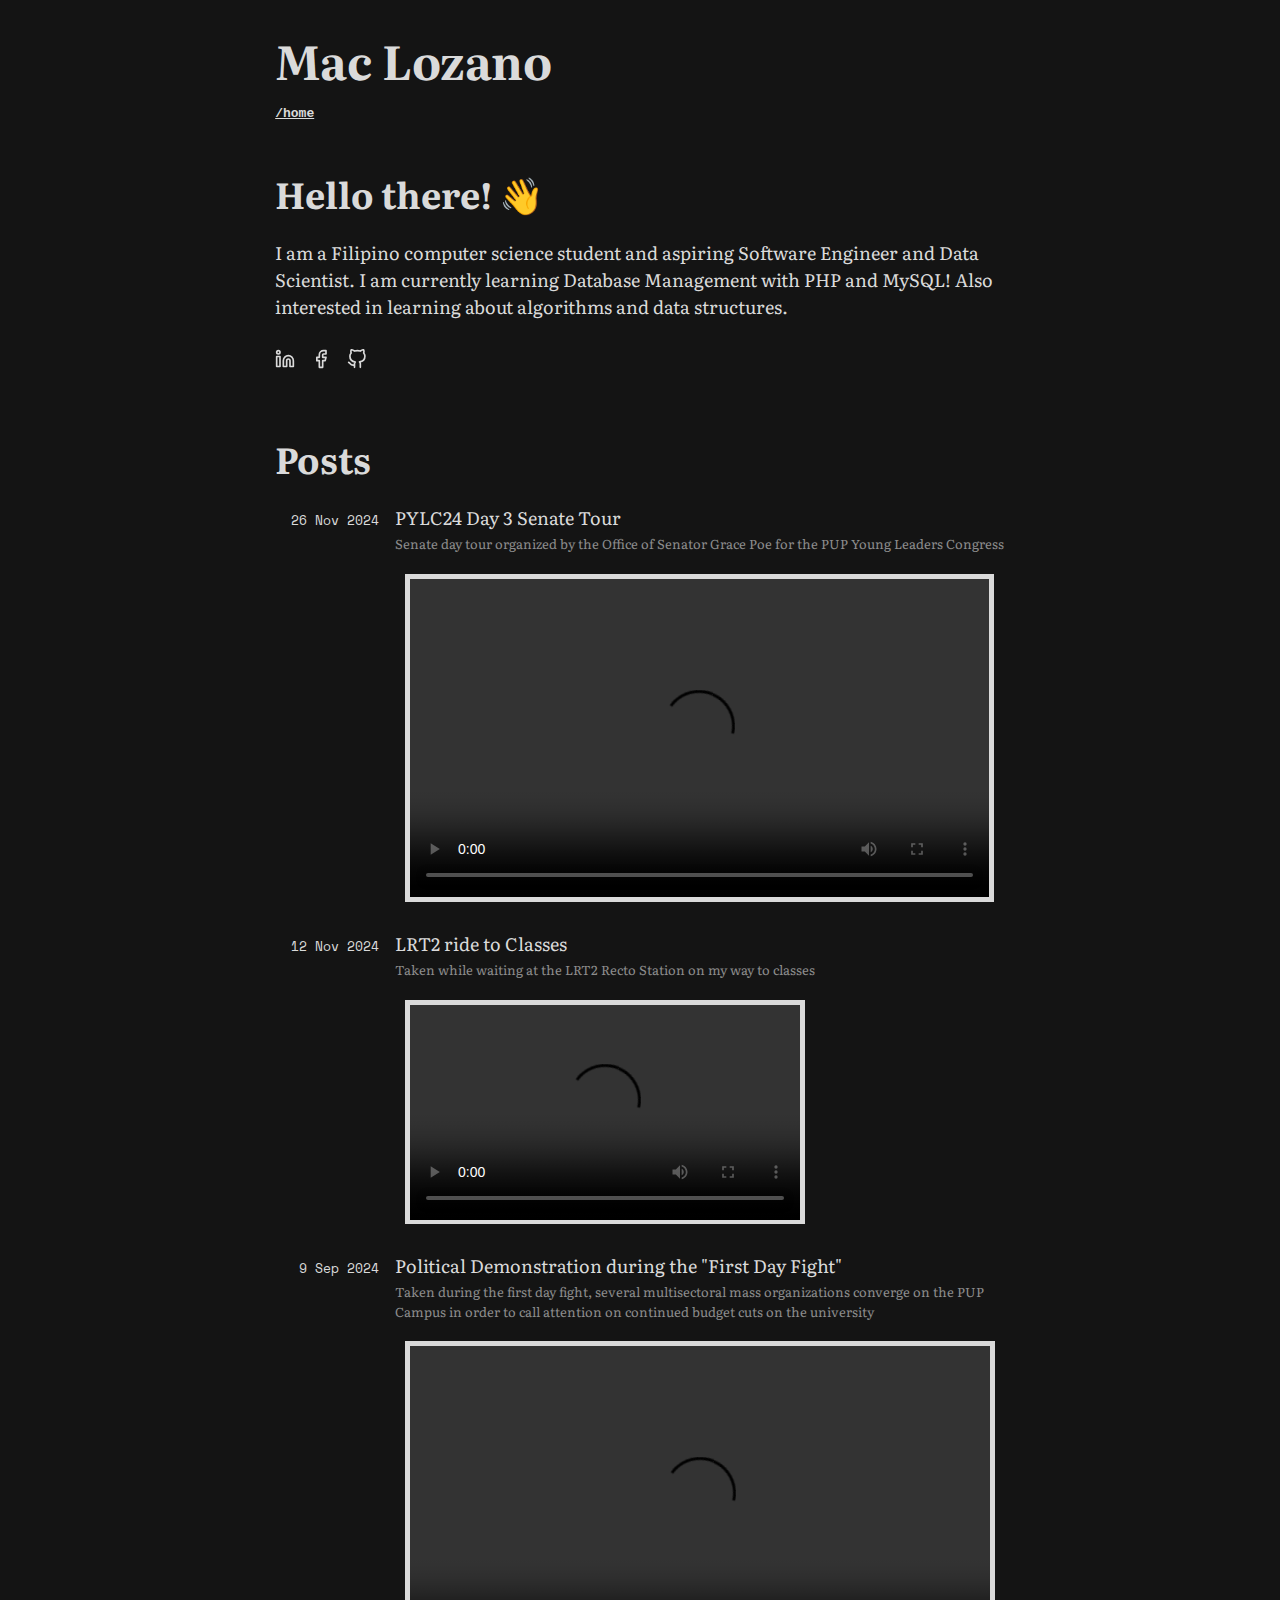
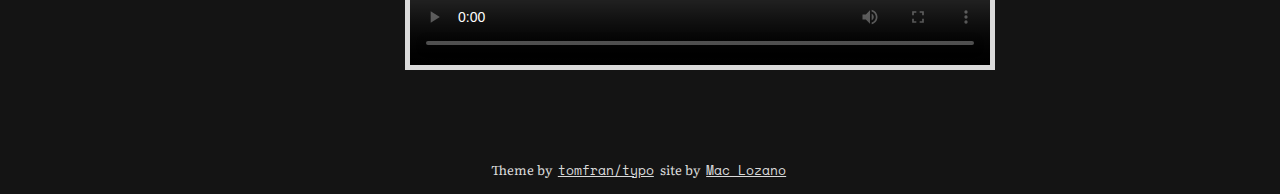
<file: index.html>
<!DOCTYPE html>
<html lang="en-us" dir="ltr">
    <head>
        <meta http-equiv="content-type" content="text/html; charset=UTF-8">
        <meta name="generator" content="Hugo 0.133.1"><meta charset="utf-8">
        <meta name="viewport" content="width=device-width">
        <link rel="icon" type="image/ico" href="http://mac-lozano.is-a.dev//favicon.ico">
        <link rel="icon" type="image/png" sizes="16x16" href="http://mac-lozano.is-a.dev//favicon-16x16.png">
        <link rel="icon" type="image/png" sizes="32x32" href="http://mac-lozano.is-a.dev//favicon-32x32.png">
        <link rel="icon" type="image/png" sizes="192x192" href="http://mac-lozano.is-a.dev//android-chrome-192x192.png">
        <link rel="apple-touch-icon" sizes="180x180" href="http://mac-lozano.is-a.dev//apple-touch-icon.png">
        <link rel="alternate" type="application/rss+xml" href="http://mac-lozano.is-a.dev/index.xml" title="Mac Lozano">
        <link rel="preconnect" href="https://fonts.googleapis.com">
        <link rel="preconnect" href="https://fonts.gstatic.com" crossorigin>
        <link href="https://fonts.googleapis.com/css2?family=Literata:ital,opsz,wght@0,7..72,200..900;1,7..72,200..900&family=Space+Mono:ital,wght@0,400;0,700;1,400;1,700&display=swap" rel="stylesheet">
        <meta name="description" content="Personal website"><title>Mac Lozano</title>
        <link rel="canonical" href="http://mac-lozano.is-a.dev/">
        <link rel="stylesheet" href="index.css" media="all">
    </head>
    <body class="dark">
        <div class="content">
            <header>
                <div class="header">
                    <h1 class="header-title">Mac Lozano</h1>
                    <div class="flex">
                        <p class="small bold">
                            <a href="home.html">/home</a>
                        </p>
                        <!-- <p class="small">
                            <a href="posts.html">/posts</a>
                        </p>
                        <p class="small">
                            <a href="about.html">/about</a>
                        </p> -->
                    </div>
                </div>
            </header>
            <main class="main">
                <div class="intro">
                    <h1>Hello there! 👋</h1>
                    <p>I am a Filipino computer science student and aspiring Software Engineer and Data Scientist. I am currently learning Database Management with PHP and MySQL! Also interested in learning about algorithms and data structures.
                    </p>
                </div>
                <div class="social-icons">
                    <a href="https://www.linkedin.com/in/mac-lozano-061b96312/" target="_blank" rel="noopener noreferrer me" title="Linkedin">
                        <svg viewBox="0 0 24 24" fill="none" stroke="currentcolor" stroke-width="2" stroke-linecap="round" stroke-linejoin="round">
                            <path d="M16 8a6 6 0 016 6v7h-4v-7a2 2 0 00-2-2 2 2 0 00-2 2v7h-4v-7a6 6 0 016-6z"></path>
                            <rect x="2" y="9" width="4" height="12"></rect>
                            <circle cx="4" cy="4" r="2"></circle>
                        </svg>
                    </a>
                    <a href="https://www.facebook.com/lxzano" target="_blank" rel="noopener noreferrer me" title="Facebook">
                        <svg viewBox="0 0 24 24" fill="none" stroke="currentcolor" stroke-width="2" stroke-linecap="round" stroke-linejoin="round">
                            <path d="M18 2h-3a5 5 0 00-5 5v3H7v4h3v8h4v-8h3l1-4h-4V7a1 1 0 011-1h3z"></path>
                        </svg>
                    </a>
                    <a href="https://github.com/lumakk" target="_blank" rel="noopener noreferrer me" title="Github">
                        <svg viewBox="0 0 24 24" fill="none" stroke="currentcolor" stroke-width="2" stroke-linecap="round" stroke-linejoin="round">
                            <path d="M9 19c-5 1.5-5-2.5-7-3m14 6v-3.87a3.37 3.37.0 00-.94-2.61c3.14-.35 6.44-1.54 6.44-7A5.44 5.44.0 0020 4.77 5.07 5.07.0 0019.91 1S18.73.65 16 2.48a13.38 13.38.0 00-7 0C6.27.65 5.09 1 5.09 1A5.07 5.07.0 005 4.77 5.44 5.44.0 003.5 8.55c0 5.42 3.3 6.61 6.44 7A3.37 3.37.0 009 18.13V22"></path>
                        </svg>
                    </a>
                </div>
                <div class="list-container">
                    <h1>Posts</h1>
                    <div class="post-line"> 
                        <p class="line-date">26 Nov 2024</p>
                        <div>
                            <p class="line-title">
                                PYLC24 Day 3 Senate Tour
                            </p>
                            <p class="line-summary">Senate day tour organized by the Office of Senator Grace Poe for the PUP Young Leaders Congress</p>
                            <video id="vid1" width="400" height="220" controls> <source src="https://mac-lozano.is-a.dev/purehtmlcssforitc/assets/vid1.mp4" type="video/mp4"> Your browser does not support video tags </video>
                        </div>
                    </div>
                    <div class="post-line">
                        <p class="line-date">12 Nov 2024</p>
                        <div>
                            <p class="line-title">
                                LRT2 ride to Classes
                            </p>
                            <p class="line-summary">
                                Taken while waiting at the LRT2 Recto Station on my way to classes
                            </p>
                            <video id="vid1" width="400" height="220" controls> <source src="https://mac-lozano.is-a.dev/purehtmlcssforitc/assets/vid2.mp4" type="video/mp4"> Your browser does not support video tags </video>
                        </div>
                    </div>
                    <div class="post-line">
                        <p class="line-date">9 Sep 2024</p>
                        <div>
                            <p class="line-title">
                                Political Demonstration during the "First Day Fight"
                            </p>
                            <p class="line-summary">
                                Taken during the first day fight, several multisectoral mass organizations converge on the PUP Campus in order to call attention on continued budget cuts on the university
                            </p>
                            <video id="vid1" width="400" height="220" controls> <source src="https://mac-lozano.is-a.dev/purehtmlcssforitc/assets/vid3.mp4" type="video/mp4"> Your browser does not support video tags </video>
                        </div>
                    </div>
                </div>
            </main>
        </div>
        <footer>
            <p>
                Theme by
                <a href="https://github.com/tomfran/typo">tomfran/typo</a>
                site by <a href="https://mac-lozano.is-a.dev/">Mac Lozano</a>
            </p>
        </footer>
        <script> // SCRIPT TO SET THE SITE WHETHER IT IS LIGHT OR DARK BASED ON DEVICE PREFERENCE
            function isAuto(){return document.body.classList.contains("auto")}function setTheme(){if(!isAuto())return;document.body.classList.remove("auto");let e="light";window.matchMedia&&window.matchMedia("(prefers-color-scheme: dark)").matches&&(e="dark"),document.body.classList.add(e)}function invertBody(){document.body.classList.toggle("dark"),document.body.classList.toggle("light")}isAuto()&&window.matchMedia("(prefers-color-scheme: dark)").addListener(invertBody),setTheme()
        </script>
    </body>
</html>
</file>
<file: index.css>
*,
::after,
::before {
  box-sizing:border-box
}
html {
  -webkit-tap-highlight-color:transparent;
  overflow-y:scroll;
  -webkit-text-size-adjust:100%;
  text-size-adjust:100%
}
a,
button,
body,
h1,
h2,
h3,
h4,
h5,
h6 {
  color:var(--primary)
}
body {
  font-family:-apple-system,BlinkMacSystemFont,segoe ui,Roboto,Oxygen,Ubuntu,Cantarell,open sans,helvetica neue,sans-serif;
  font-size:18px;
  line-height:1.6;
  word-break:break-word;
  background:var(--theme)
}
article,
aside,
figcaption,
figure,
header,
hgroup,
main,
nav,
section,
table {
  display:block
}
h1,
h2,
h3,
h4,
h5,
h6 {
  line-height:1.2
}
h1,
h2,
h3,
h4,
h5,
h6,
p {
  margin-top:0;
  margin-bottom:0
}
ul {
  padding:0
}
a {
  text-decoration:none
}
body,
figure,
ul {
  margin:0
}
table {
  width:100%;
  border-collapse:collapse;
  border-spacing:0;
  overflow-x:auto;
  word-break:keep-all
}
button,
input,
textarea {
  padding:0;
  font:inherit;
  background:0 0;
  border:0
}
input,
textarea {
  outline:0
}
button,
input[type=button],
input[type=submit] {
  cursor:pointer
}
input:-webkit-autofill,
textarea:-webkit-autofill {
  box-shadow:0 0 0 50px var(--theme)inset
}
img {
  display:block;
  max-width:100%
}
:root {
  --main-width:780px;
  --main-padding:1.4em;
  --main-padding-bottom:3rem;
  --caption-padding:calc(.25 * var(--main-padding));
  --header-top-gap:2rem;
  --header-bottom-gap:2rem;
  --header-menu-side-gap:.5rem;
  --header-menu-top-gap:1rem;
  --h1-margin-top:2rem;
  --h1-margin-bottom:1.5rem;
  --h2-margin-top:2rem;
  --h2-margin-bottom:1.5rem;
  --hx-margin-top:1.5rem;
  --hx-margin-bottom:1rem;
  --p-margin-top:1rem;
  --p-margin-bottom:1rem;
  --code-margin-top:2rem;
  --code-margin-bottom:2rem;
  --h1-font-size:2em;
  --h2-font-size:1.8em;
  --hx-font-size:1.3em;
  --p-font-size:1em;
  --p-line-height:1.5em;
  --caption-font-size:.8em;
  --li-indent:1.5rem;
  --ul-margin-top:1rem;
  --ul-margin-bottom:1rem;
  --toc-margin-top:2rem;
  --toc-margin-bottom:3rem;
  --code-padding:1.5rem;
  --code-border-radius:10px;
  --social-icons-bottom-margin:3rem;
  --footer-height:3rem;
  --content-height:calc(100vh - var(--footer-height));
  --table-cell-padding:.5rem;
  --table-margin-top:1.5rem;
  --table-margin-bottom:1.5rem
}
@media screen and (max-width:1024px) {
  :root {
    --main-width:750px;
    --header-top-gap:1rem;
    --caption-padding:calc(.25 * var(--main-padding))
  }
}
@media screen and (max-width:640px) {
  :root {
    --header-top-gap:1rem;
    --social-icons-bottom-margin:0rem;
    --caption-padding:calc(2 * var(--main-padding))
  }
}
.flex {
  display:flex
}
.bold {
  font-weight:700
}
.italic {
  font-style:italic
}
.small {
  font-size:medium
}
.monospace {
  font-family: "Space Mono", monospace;
}

.literata-light {
  font-family: "Literata", serif;
  font-weight: light;
  font-style: normal;
}

.literata-italic {
  font-family: "Literata", serif;
  font-weight: light;
  font-style: italic;
}

.literata-normal {
  font-family: "Literata", serif;
  font-weight: 700;
  font-style: normal;
}

.literata-italic700 {
  font-family: "Literata", serif;
  font-weight: 700;
  font-style: italic;
}

.space-mono-regular {
  font-family: "Space Mono", monospace;
  font-weight: 400;
  font-style: normal;
}

.space-mono-bold {
  font-family: "Space Mono", monospace;
  font-weight: 700;
  font-style: normal;
}

.space-mono-regular-italic {
  font-family: "Space Mono", monospace;
  font-weight: 400;
  font-style: italic;
}

.space-mono-bold-italic {
  font-family: "Space Mono", monospace;
  font-weight: 700;
  font-style: italic;
}

html {
  scroll-behavior:smooth
}
body {
  font-family:literata;
  margin:auto;
  max-width:var(--main-width);
  padding-left:var(--main-padding);
  padding-right:var(--main-padding);
  color:var(--content-primary);
  background:var(--background)
}
.content {
  min-height:var(--content-height)!important
}
h1 {
  margin-top:var(--h1-margin-top);
  margin-bottom:var(--h1-margin-bottom);
  font-size:var(--h1-font-size)
}
h2 {
  margin-top:var(--h2-margin-top);
  margin-bottom:var(--h2-margin-bottom);
  font-size:var(--h2-font-size)
}
h3,
h4,
h5,
h6 {
  font-size:var(--hx-font-size);
  margin-top:var(--hx-margin-top);
  margin-bottom:var(--hx-margin-bottom)
}
p {
  margin-top:var(--p-margin-top);
  margin-bottom:var(--p-margin-bottom);
  font-size:var(--p-font-size);
  line-height:var(--p-line-height)
}
ul {
  margin-top:var(--ul-margin-top);
  margin-bottom:var(--ul-margin-bottom)
}
li {
  margin-left:var(--li-indent)
}
a {
  text-decoration:underline
}
pre {
  padding:var(--code-padding);
  border:1px solid var(--code-border);
  overflow:scroll;
  border-radius:var(--code-border-radius);
  margin-top:var(--code-margin-top);
  margin-bottom:var(--code-margin-bottom);
  background-color:var(--code-background)!important;
  overflow-x:auto;
  -ms-overflow-style:none;
  scrollbar-width:none;
  line-height:1.3em
}
pre::-webkit-scrollbar {
  display:none
}
code span {
  display:inline!important
}
code {
  -webkit-font-smoothing:antialiased;
  -moz-font-feature-settings:"liga=1, dlig=1";
  -ms-font-feature-settings:"liga","dlig";
  -webkit-font-feature-settings:"liga","dlig";
  -o-font-feature-settings:"liga","dlig";
  font-feature-settings:"liga","dlig";
  font-variant-ligatures:contextual;
  font-family: "Space Mono", monospace;
  font-size:.9em;
  line-height:0
}
.katex-display {
  overflow-x:auto;
  overflow-y:hidden;
  -ms-overflow-style:none;
  scrollbar-width:none
}
.katex-display::-webkit-scrollbar {
  display:none
}
.footnotes {
  margin-top:3rem;
  border-style:none
}
hr {
  border:none;
  height:1px;
  background:var(--content-secondary);
  margin-top:2rem;
  margin-bottom:2rem
}
.header {
  padding-top:var(--header-top-gap);
  margin-bottom:var(--header-bottom-gap)
}
.header p {
  font-family:monospace;
  margin-top:var(--header-menu-top-gap);
  margin-right:var(--header-menu-side-gap)
}
.header-title {
  font-size:2.6em;
  font-weight:700;
  margin-bottom:0;
  margin-top:0
}
footer {
  font-size:small;
  display:flex;
  justify-content:center;
  align-items:center;
  max-height:var(--footer-height)
}
footer a {
  font-family: "Space Mono", monospace;
  margin-left:.2rem;
  margin-right:.2rem
}
.post-line {
  margin-bottom:.5rem;
  display:flex;
  align-items:baseline
}
.tag-line {
  margin-bottom:.5rem;
  display:flex;
  align-items:baseline
}
.post-line p {
  margin-top:0;
  margin-bottom:0
}
.line-date {
  font-size:small;
  font-family: "Space Mono", monospace;
  min-width:120px;
  max-width:120px;
  text-align:right;
  padding-right:1rem;
  margin-top:0;
  margin-bottom:0
}
.line-title {
  margin:0
}
.tag-title {
  margin:0
}
.line-summary {
  font-size:small;
  margin-top:.2rem!important;
  color:var(--content-secondary)
}
.list-container {
  padding-bottom:3rem
}
.pagination {
  display:flex;
  align-items:center;
  margin-top:1rem;
  margin-bottom:0;
  justify-content:center
}
.pagination-control {
  min-width:3rem;
  margin-left:.5rem;
  margin-right:.5rem;
  text-align:center;
  align-items:center
}
.page-number {
  min-width:3rem;
  margin-left:.5rem;
  margin-right:.5rem;
  display:flex;
  align-items:center;
  justify-content:center;
  align-items:center;
  font-weight:700
}
.social-icons {
  padding:12px 0;
  margin-bottom:var(--social-icons-bottom-margin)
}
.social-icons a {
  text-decoration:none
}
.social-icons a:not(:last-of-type) {
  margin-inline-end:12px
}
.social-icons a svg {
  height:20px;
  width:20px
}
.single-intro-container {
  margin-top:1rem;
  margin-bottom:2rem
}
.single-title {
  margin-bottom:.5rem
}
.single-readtime {
  margin-top:.5rem;
  color:var(--content-secondary)
}
.single-summary {
  margin-bottom:0;
  color:var(--content-secondary)
}
.single-content {
  margin-bottom:5rem
}
.single-tags {
  margin-top:-1rem
}
.single-tags span {
  margin-right:.3rem
}
.single-pagination {
  margin-top:3rem;
  margin-bottom:3rem
}
.single-pagination a {
  margin-left:.4rem;
  margin-right:.4rem
}
.single-pagination hr {
  margin:0
}
.single-pagination-text {
  display:flex;
  justify-content:center;
  align-items:center;
  min-height:100%
}
.single-pagination-prev {
  min-width:50%;
  margin-top:1rem;
  margin-bottom:1rem;
  text-align:right
}
.single-pagination-next {
  min-width:50%;
  margin-top:1rem;
  margin-bottom:1rem;
  text-align:left
}
.single-pagination-container-next {
  display:flex;
  min-height:100%;
  padding:.5rem
}
.single-pagination-container-prev {
  display:flex;
  min-height:100%;
  padding:.5rem;
  float:right
}
.toc {
  font-size:var(--p-font-size);
  line-height:calc(.9 * var(--p-line-height));
  margin-top:var(--toc-margin-top);
  margin-bottom:var(--toc-margin-bottom)
}
.toc ul {
  margin-top:.1rem;
  margin-bottom:.1rem
}
.toc li {
  margin-top:.1rem;
  margin-bottom:.1rem
}
.autonumber {
  counter-reset:h2-counter 0
}
.autonumber h2 {
  counter-increment:h2-counter 1;
  counter-reset:h3-counter 0
}
.autonumber h3 {
  counter-increment:h3-counter 1;
  counter-reset:h4-counter 0
}
.autonumber h4 {
  counter-increment:h4-counter 1
}
.autonumber h2:before {
  content:counter(h2-counter)"\00a0\00a0"
}
.autonumber h3:before {
  content:counter(h2-counter)"." counter(h3-counter)"\00a0\00a0"
}
.autonumber h4:before {
  content:counter(h2-counter)"." counter(h3-counter)"." counter(h4-counter)"\00a0\00a0"
}
.dark .img-light {
  display:none!important
}
.light .img-dark {
  display:none!important
}
.img-small div {
  display:flex;
  align-items:center;
  justify-content:center
}
.img-small img {
  scale:80%
}
.img-full div {
  display:flex;
  align-items:center;
  justify-content:center
}
.img-full img {
  width:100vw!important;
  max-width:100vw!important
}
.caption-container {
  display:flex;
  justify-content:center
}
figcaption {
  color:var(--content-secondary);
  padding-left:var(--caption-padding);
  padding-right:var(--caption-padding);
  font-size:var(--caption-font-size);
  margin-top:1rem;
  margin-bottom:1rem
}
.not-found {
  display:flex;
  align-items:center;
  justify-content:center
}
.not-found div {
  text-align:center
}
.not-found div h1 {
  font-size:6rem;
  margin-bottom:3rem
}
.breadcrumbs {
  font-size:.8em;
  margin-bottom:calc(-.5 * var(--h1-margin-top))
}
.giscus {
  margin-top:3rem
}
.back-to-top {
  text-align:center;
  font-family: "Space Mono", monospace;
  font-size:small;
  margin-bottom:2rem
}
p code {
  background-color:var(--code-background);
  border-radius:3px;
  padding:2px
}
table {
  border-collapse:collapse;
  margin-top:var(--table-margin-top);
  margin-bottom:var(--table-margin-bottom);
  font-size:var(--p-font-size);
  line-height:var(--p-line-height);
  color:var(--content-primary)
}
th,
td {
  padding:var(--table-cell-padding);
  border:1px solid var(--code-border);
  text-align:left
}
th {
  background-color:var(--code-background);
  font-weight:700
}
table code {
  background-color:var(--code-background);
  border-radius:3px;
  padding:2px
}
blockquote {
  margin:1.5rem;
  margin-left:0;
  margin-right:0;
  border-left:solid 2px;
  color:var(--content-secondary)
}
blockquote p {
  margin-left:1rem;
  margin-right:1rem
}
:root {
  --content-primary:rgb(36, 36, 36);
  --content-secondary:rgb(117, 117, 117);
  --background:rgb(255, 255, 255);
  --code-background:rgb(249, 249, 249);
  --code-border:rgb(229, 229, 229)
}
.dark {
  --content-primary:rgb(218, 218, 218);
  --content-secondary:rgb(140, 140, 140);
  --background:rgb(20, 20, 20);
  --code-background:rgb(30, 30, 30);
  --code-border:rgb(50, 50, 50)
}
:root {
  --content-primary:rgb(36, 36, 36);
  --content-secondary:rgb(117, 117, 117);
  --background:rgb(255, 255, 255);
  --code-background:rgb(249, 249, 249);
  --code-border:rgb(229, 229, 229)
}
.dark {
  --content-primary:rgb(218, 218, 218);
  --content-secondary:rgb(140, 140, 140);
  --background:rgb(20, 20, 20);
  --code-background:rgb(30, 30, 30);
  --code-border:rgb(50, 50, 50)
}

#vid1 { 
  border: 5px solid #dadada;
  margin: 20px 10px;
  padding: 0;
  display: block;
  box-sizing: border-box;
  width: fit-content;
  height: fit-content;
}
</file>
